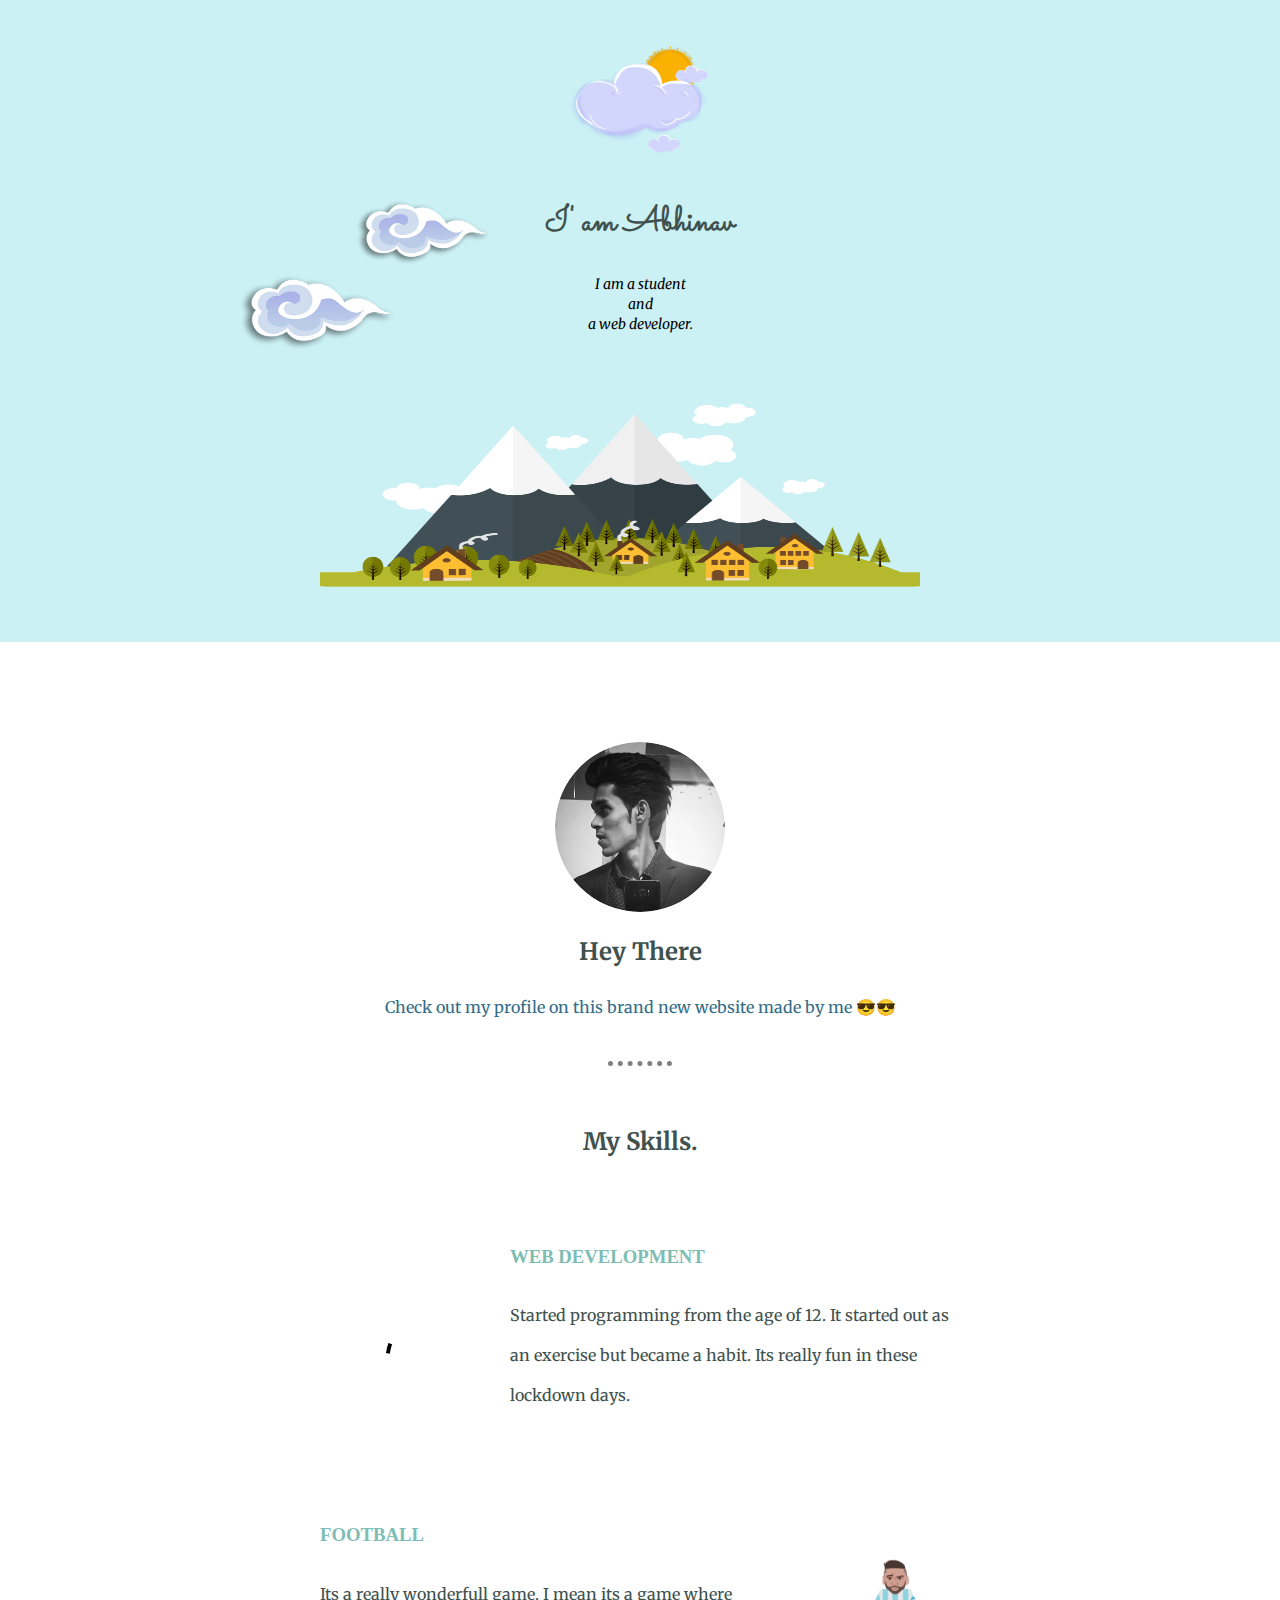
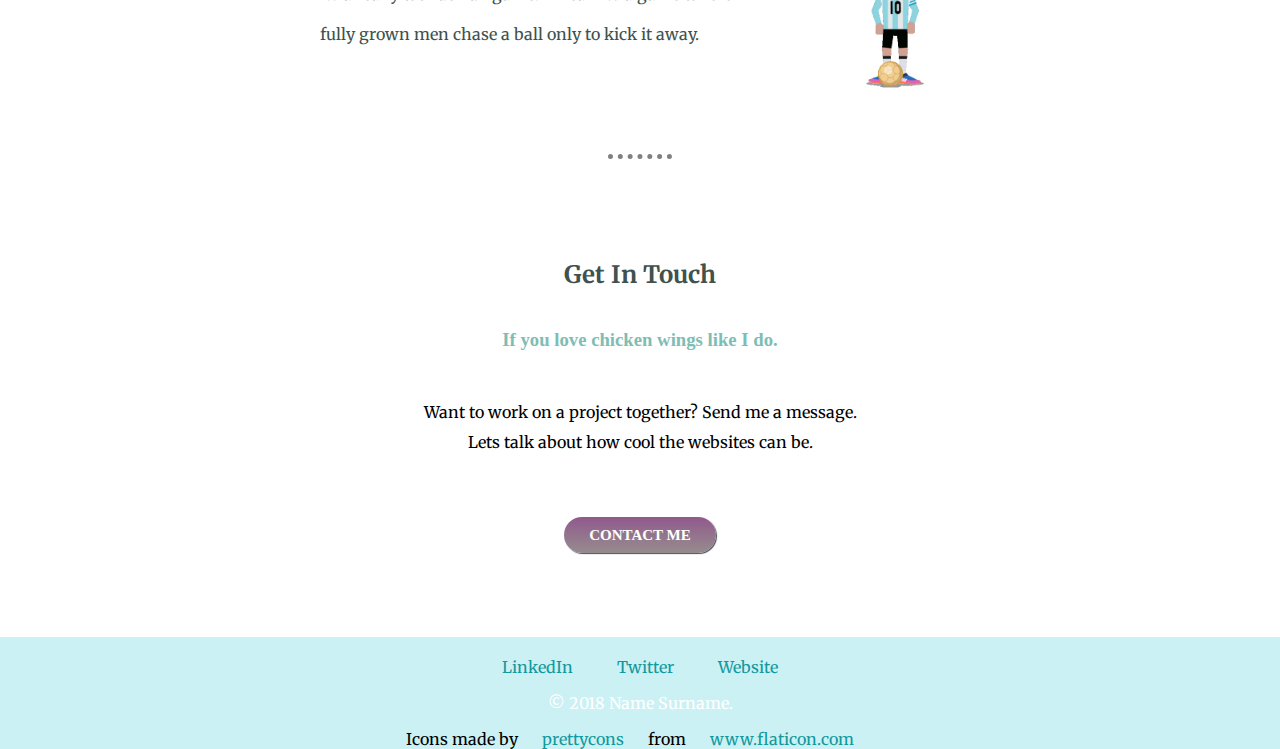
<file: index.html>
<!DOCTYPE html>
<html lang="en" dir="ltr">
  <head>
    <meta charset="utf-8">
    <title>Abhinav</title>
    <link rel="stylesheet" href="styles.css">
    <link href="fav.ico" rel="icon" type="image/x-icon" />
    <link href="https://fonts.googleapis.com/css2?family=Sacramento&display=swap" rel="stylesheet">
    <link href="https://fonts.googleapis.com/css2?family=Merriweather&display=swap" rel="stylesheet">
  </head>
    <body>

      <div class="top-container">
      <img src="cloud3.png" class="img1" width="150">
      <h1> I' am Abhinav</h1>
      <p><span class="intro">I am a student<br> and<br> a web developer.</span></p>
      <img src="cloud4.png" class="img3" width="250" height="150">
    <img src="mountain.png" class="img2" width="600" height="320">
      </div><br>

<div class="bottom-container">


        <img src="profile.png" alt="Profile" class="profilepic">
        <div class="profile">

          <h2>Hey There</h2>

          <p>Check out my profile on this brand new website made by me 😎😎</p><br>
            <hr>
        </div><br>
        <h2>My Skills.</h2><br>

        <div class="skills">

          <div class="skill-row">
            <img class="code" src="code2.gif" alt="">

             <h3>WEB DEVELOPMENT</h3>
            <p>Started programming from the age of 12. It started out as an exercise but became a habit.
            Its really fun in these lockdown days.</p></div>

          <div class="skill-row">
            <image src="football.gif" class="football">

                <h3>FOOTBALL</h3>
                <p>Its a really wonderfull game. I mean its a game where fully grown men chase a ball only to kick it away.</p>




        </div><hr><br>
        <div class="last-container">
        <div class="contact-me">
    <h2>Get In Touch</h2>
    <h3>If you love chicken wings like I do.</h3>
    <p class="contactmsg">Want to work on a project together?
       Send me a message. Lets talk about how cool the websites can be.</p>
    <a class="testbutton" href="mailto:name@email.com">CONTACT ME</a>
  </div>
</div>


<div class="footer">
  <a class="footer-link" href="https://www.linkedin.com/">LinkedIn</a>
  <a class="footer-link" href="https://twitter.com/">Twitter</a>
  <a class="footer-link" href="https://www.appbrewery.co/">Website</a>
  <p class='copyright'>© 2018 Name Surname.</p>
  <div>Icons made by <a href="https://www.flaticon.com/authors/prettycons" title="prettycons">prettycons</a> from <a href="https://www.flaticon.com/" title="Flaticon">www.flaticon.com</a></div>

</div>










</body>

</html>
</file>
<file: styles.css>
body{background-color:#cbf1f5;
     margin: 0;text-align:center;font-family: 'Merriweather', serif;}
h2{color:#40514e;padding-bottom:10px;}
h3{color:#7ebdb4; font-family:comic sans MS;font-weight:bold;}
li{font-family: cursive;color:#fc5185;}
td{font-family: cursive;color:#fc5185;}
hr{ background-color:white;
border-style:dotted none none none;height:0;width:5%;
border-color: grey;border-width: 5px;}
a{color:#11999E;font-family: 'Merriweather', serif; margin:20px;20px;text-decoration: none;,margin-top:30px;}
a:hover{color:black;}
.top-container{;background-color:#cbf1f5;position:relative;height:602px;padding-top:20px;}

   .img1{border-radius:100px;}
  h1{text-align: center;color: #40514e;font-family:"Sacramento", cursive;font-size:218.75%;}
.img1:hover{box-shadow:12px 12px 2px 1px rgba(0, 0, 255, .2);opacity:0.55;}
.intro{text-align: center;font-size:88%;font-style: italic;font-weight:400;
font-family: 'Merriweather', serif;}
.img2{margin-left:-320px;position: absolute;top:300px;padding-top:30px;}
.img3{margin-left:-400px;position:absolute;top:200px;}
.horiz{ background-color:white;
border-style:dotted none none none;height:0;width:5%;
border-color: grey;border-width: 5px;position: relative;top:350px;left:auto;}




.bottom-container{background-color:white;}
       .profilepic{border-radius:100px;width:170px;height:170px;margin-top:100px;}
       .profilepic:hover{box-shadow:12px 12px 2px 1px rgba(0, 0, 255, .2);opacity:0.55;}
       .profile{height:150px;color:#336d88;}
       .skills{height:1000px;}
       .skill-row{width:50%;margin:100px auto 100px auto;text-align: left;line-height:40px;color:#40514e;margin-top:30px;}
       .code{width:25%;float: left;margin-right: 30px;}
       .football{width:30%;float:right;margin-left: 30px;margin-right: -30px;}


.last-container{line-height:35px;height:400px;}
     .contact-me{margin-top: 70px;margin-bottom:50px;}
     .contactmsg{width:35%;margin:40px auto 60px;line-height:30px;}

     .testbutton {padding-bottom: 100px;
       text-decoration: none;
    font-family: 'comic sans ms';
   font-weight: bold;
   color: #FFFFFF;
   font-size: 15px;
   text-shadow: 1px 2px 0px #91848A;
   box-shadow: 1px 1px 1px #445159;
   padding: 10px 25px;
   -moz-border-radius: 40px;
   -webkit-border-radius: 40px;
   border-radius: 40px;
   background: #3A6A8A;
   background: linear-gradient(top,  #91598C,  #968C8E);
   background: -ms-linear-gradient(top,  #91598C,  #968C8E);
   background: -webkit-gradient(linear, left top, left bottom, from(#91598C), to(#968C8E));
   background: -moz-linear-gradient(top,  #91598C,  #968C8E);
 }
 .testbutton:hover {
   color: #EAF1FF;
   background: #C6BED4;
   background: linear-gradient(top,  #FCB1DA,  #C2C2C2);
   background: -ms-linear-gradient(top,  #FCB1DA,  #C2C2C2);
   background: -webkit-gradient(linear, left top, left bottom, from(#FCB1DA), to(#C2C2C2));
   background: -moz-linear-gradient(top,  #FCB1DA,  #C2C2C2);
 }

 .footer{text-align: center;margin-left: auto;}
 .copyright{color:white}
</file>
